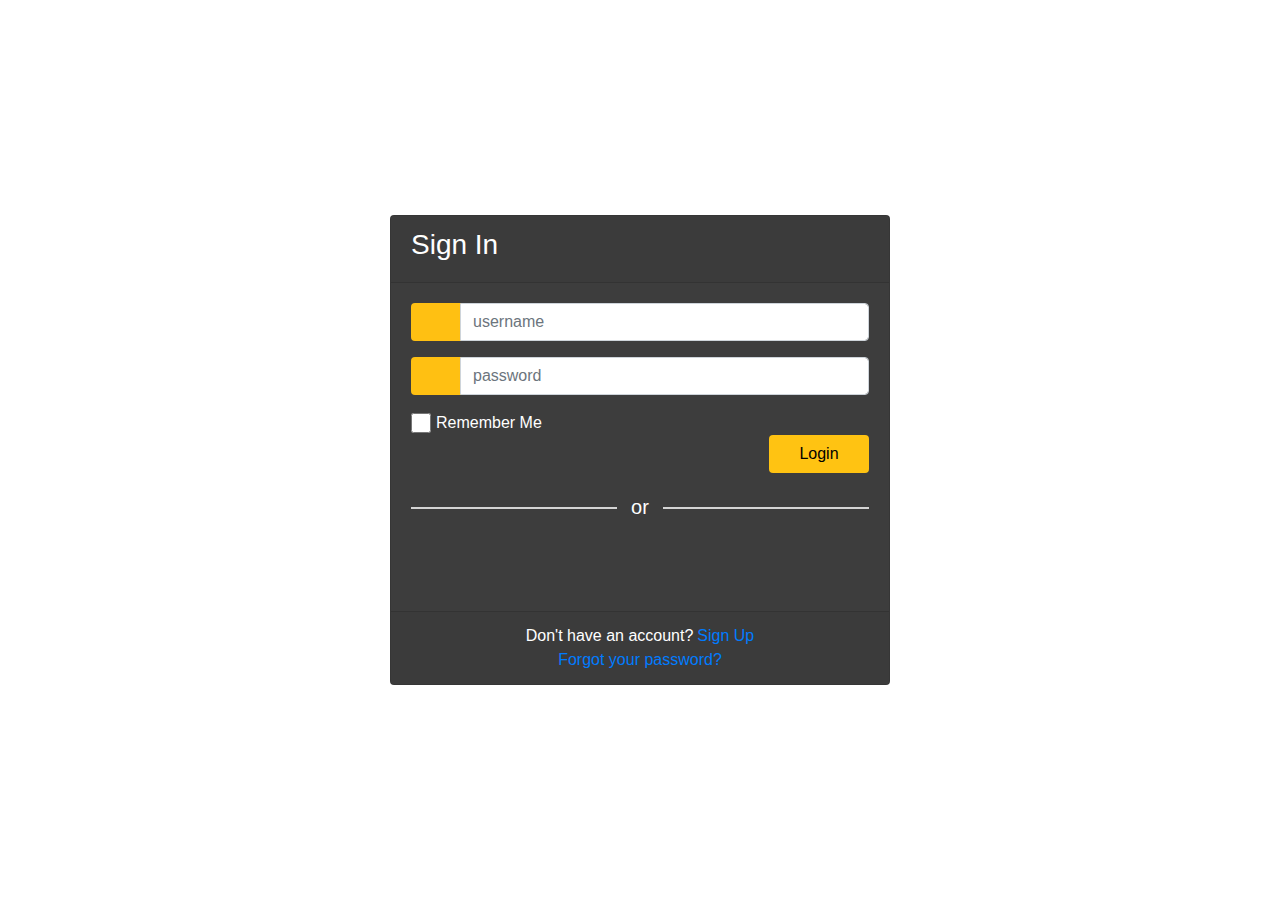
<file: loginpage.html>
<!DOCTYPE html>
<html lang="en">
<head>
    <link href="//maxcdn.bootstrapcdn.com/bootstrap/4.1.1/css/bootstrap.min.css" rel="stylesheet" id="bootstrap-css">
    <script src="//maxcdn.bootstrapcdn.com/bootstrap/4.1.1/js/bootstrap.min.js"></script>
    <script src="//cdnjs.cloudflare.com/ajax/libs/jquery/3.2.1/jquery.min.js"></script>
    <meta charset="UTF-8">
    <meta http-equiv="X-UA-Compatible" content="IE=edge">
    <meta name="viewport" content="width=device-width, initial-scale=1.0">
    <title>Login page</title>
    <link rel="stylesheet" href="https://stackpath.bootstrapcdn.com/bootstrap/4.1.3/css/bootstrap.min.css" integrity="sha384-MCw98/SFnGE8fJT3GXwEOngsV7Zt27NXFoaoApmYm81iuXoPkFOJwJ8ERdknLPMO" crossorigin="anonymous">

	<link rel="stylesheet" href="https://use.fontawesome.com/releases/v5.3.1/css/all.css" integrity="sha384-mzrmE5qonljUremFsqc01SB46JvROS7bZs3IO2EmfFsd15uHvIt+Y8vEf7N7fWAU" crossorigin="anonymous">

    <link rel="stylesheet" href="loginpagestyle.css"
</head>

<body>
    <div class="container">
        <div class="d-flex justify-content-center h-100">
            <div class="card">
                <div class="card-header">
                    <h3>Sign In</h3>
                </div>
                <div class="card-body">
                    <form>
                        <div class="input-group form-group">
                            <div class="input-group-prepend">
                                <span class="input-group-text"><i class="fas fa-user"></i></span>
                            </div>
                            <input type="text" class="form-control" placeholder="username">
                            
                        </div>
                        <div class="input-group form-group">
                            <div class="input-group-prepend">
                                <span class="input-group-text"><i class="fas fa-key"></i></span>
                            </div>
                            <input type="password" class="form-control" placeholder="password">
                        </div>
                        <div class="row align-items-center remember">
                            <input type="checkbox">Remember Me
                        </div>
                        <div class="form-group">
                            <input type="submit" value="Login" class="btn float-right login_btn">
                        </div>
                        <div>
                            <h5>or</h5>
                        </div>
                        
                        <div class="d-flex justify-content-end social_icon">
                            <span><i class="fab fa-facebook-square"></i></span>
                            <span><i class="fab fa-google-plus-square"></i></span>
                            <span><i class="fab fa-twitter-square"></i></span>
                        </div>
                    </form>
                </div>
                <div class="card-footer">
                    <div class="d-flex justify-content-center links">
                        Don't have an account?<a href="signup.html">Sign Up</a>
                    </div>
                    <div class="d-flex justify-content-center">
                        <a href="#">Forgot your password?</a>
                    </div>
                </div>
            </div>
        </div>
    </div>
</body>
</html>
</file>
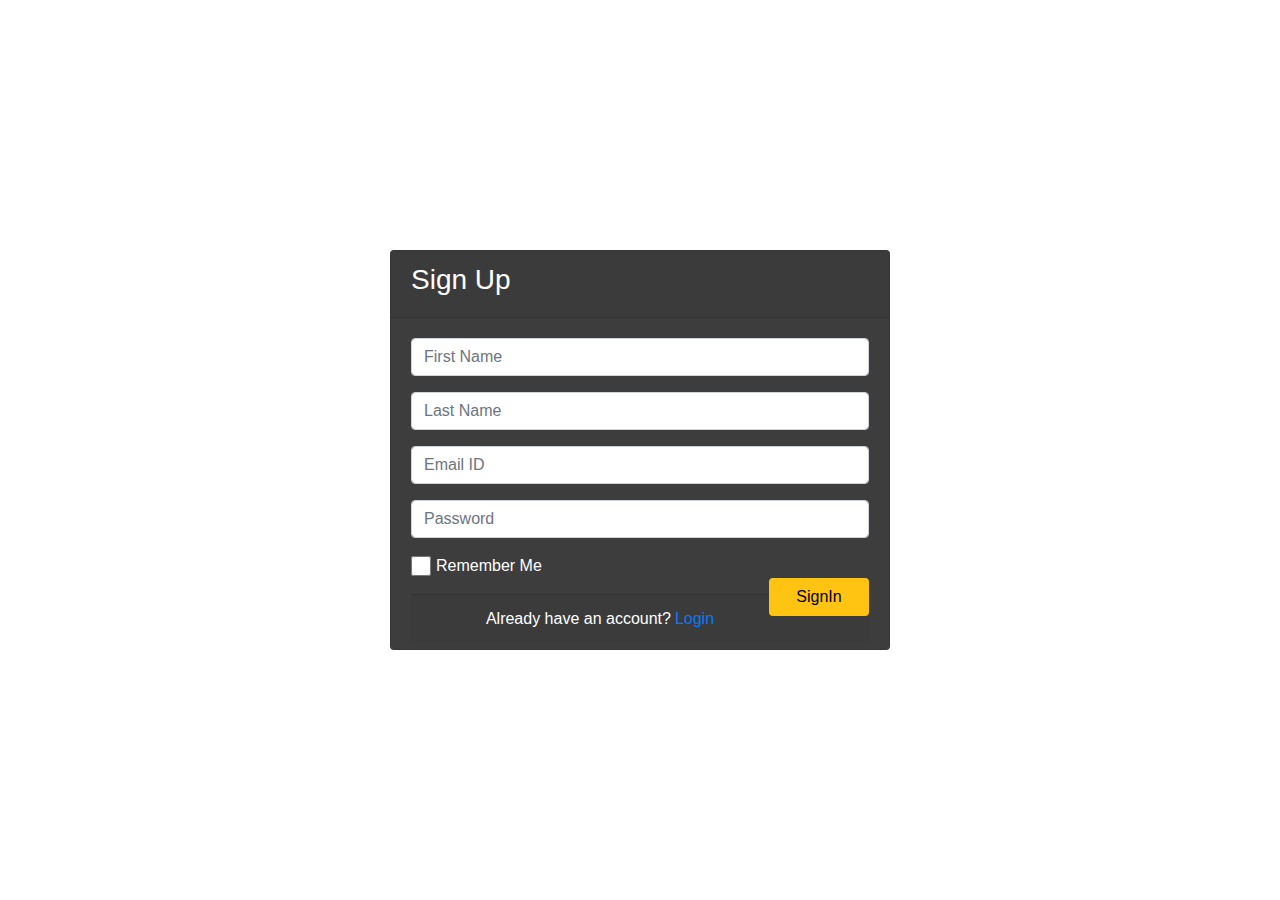
<file: signup.html>
<!DOCTYPE html>
<html lang="en">
<head>
    <link href="//maxcdn.bootstrapcdn.com/bootstrap/4.1.1/css/bootstrap.min.css" rel="stylesheet" id="bootstrap-css">
    <script src="//maxcdn.bootstrapcdn.com/bootstrap/4.1.1/js/bootstrap.min.js"></script>
    <script src="//cdnjs.cloudflare.com/ajax/libs/jquery/3.2.1/jquery.min.js"></script>
    <meta charset="UTF-8">
    <meta http-equiv="X-UA-Compatible" content="IE=edge">
    <meta charset="UTF-8">
    <meta http-equiv="X-UA-Compatible" content="IE=edge">
    <meta name="viewport" content="width=device-width, initial-scale=1.0">
    <title>Sign Up page</title>

    <link rel="stylesheet" href="https://stackpath.bootstrapcdn.com/bootstrap/4.1.3/css/bootstrap.min.css" integrity="sha384-MCw98/SFnGE8fJT3GXwEOngsV7Zt27NXFoaoApmYm81iuXoPkFOJwJ8ERdknLPMO" crossorigin="anonymous">

	<link rel="stylesheet" href="https://use.fontawesome.com/releases/v5.3.1/css/all.css" integrity="sha384-mzrmE5qonljUremFsqc01SB46JvROS7bZs3IO2EmfFsd15uHvIt+Y8vEf7N7fWAU" crossorigin="anonymous">

    <link rel="stylesheet" href="signupstyle.css"

    
</head>
<body>
    <div class="container">
        <div class="d-flex justify-content-center h-100">
            <div class="card">
                <div class="card-header">
                    <h3>Sign Up</h3>
                </div>
                <div class="card-body">
                    <form>
                        <div class="input-group form-group">
                            <input type="text" class="form-control" placeholder="First Name">
                        </div>

                        <div class="input-group form-group">
                            <input type="text" class="form-control" placeholder="Last Name">
                        </div>

                        <div class="input-group form-group">
                            <input type="password" class="form-control" placeholder="Email ID">
                        </div>

                        <div class="input-group form-group">
                            <input type="password" class="form-control" placeholder="Password">
                        </div>

                        <div class="row align-items-center remember">
                            <input type="checkbox">Remember Me
                        </div>

                        <div class="form-group">
                            <input type="submit" value="SignIn" class="btn float-right login_btn">
                        </div>
                    </form>
                    <div class="card-footer">
                        <div class="d-flex justify-content-center links">
                            Already have an account?<a href="loginpage.html">Login</a>
                        </div>
                    </div>
                </div>
            </div>
        </div>
    </div>

    
</body>
</html>
</file>
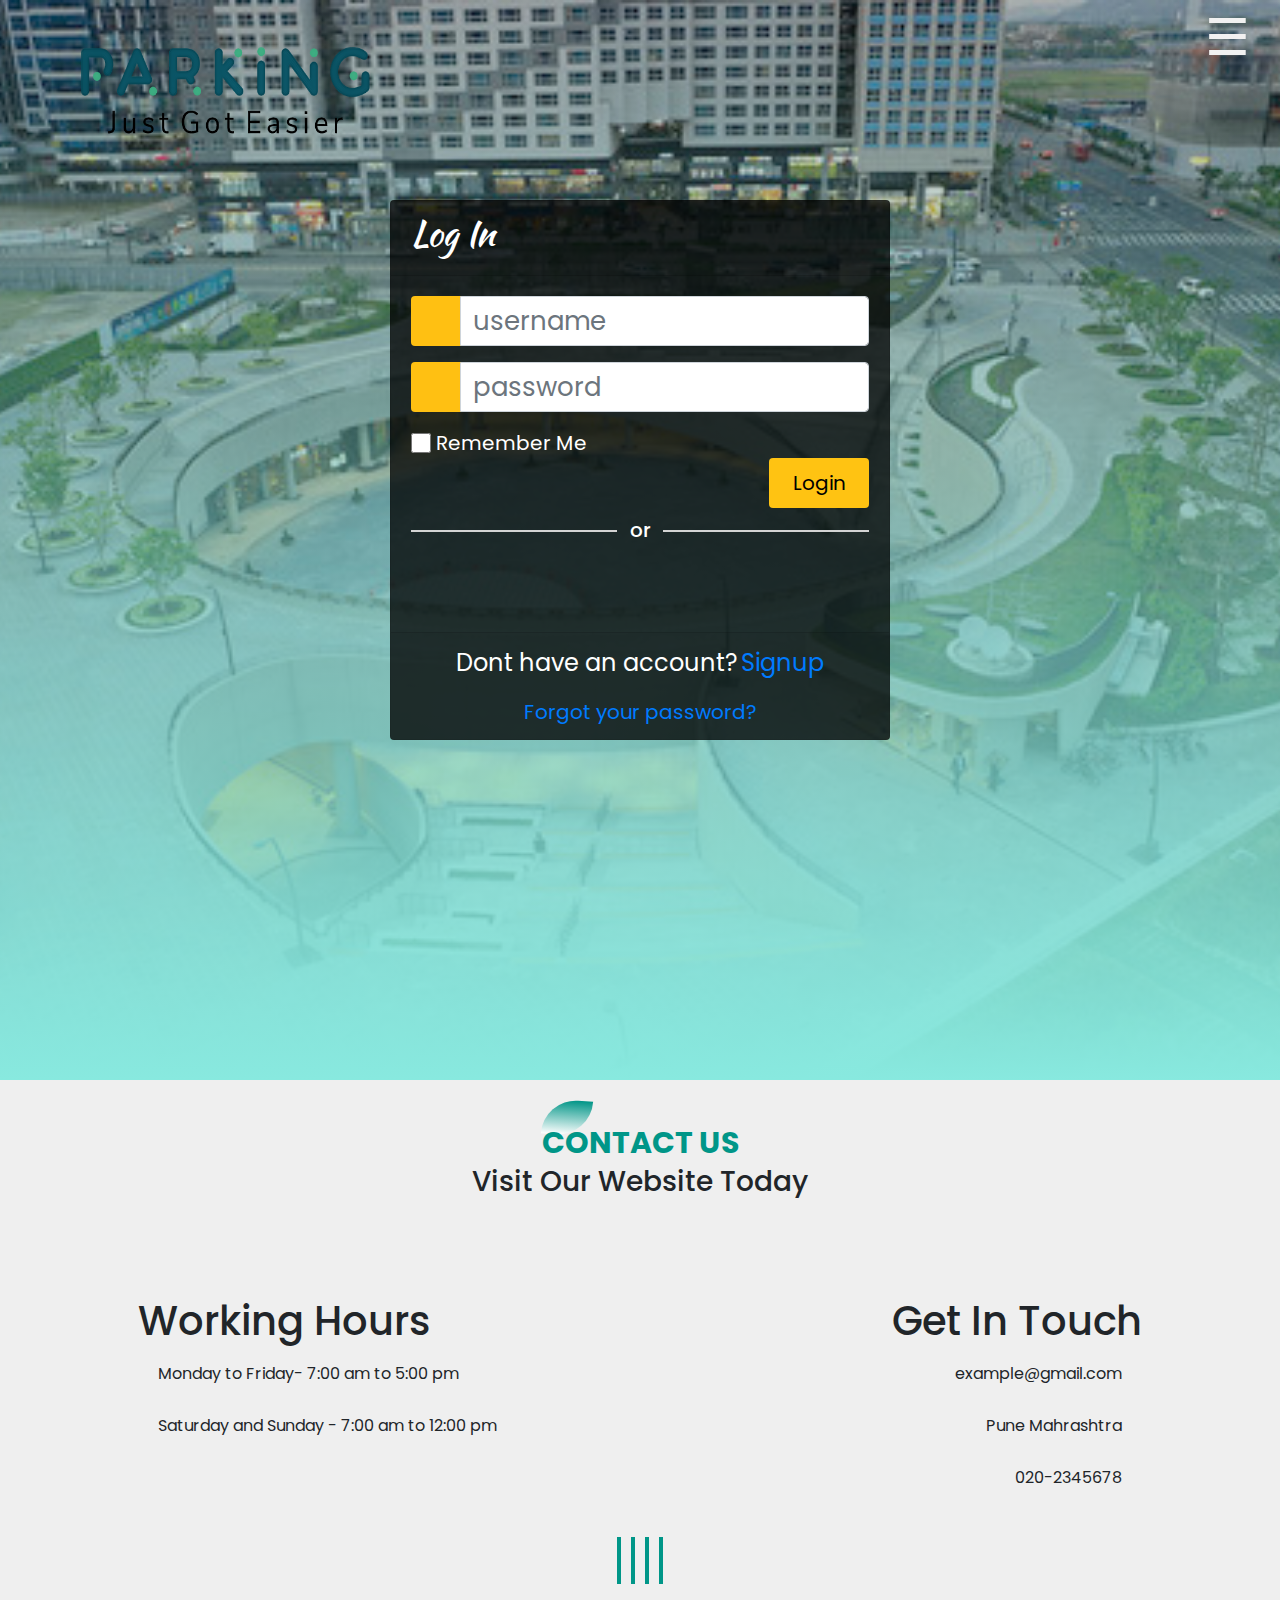
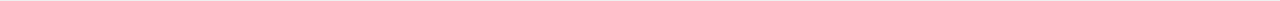
<file: Main/LoginPage/Login.html>
<!DOCTYPE html>
<html lang="en">
    <head>
        <meta charset="utf-8">
        <meta name="viewport" content="width=device-width , initial-scale= 1.0">

        <title>Smart Car Parking System</title>

        <link href="https://maxcdn.bootstrapcdn.com/bootstrap/4.1.1/css/bootstrap.min.css" rel="stylesheet" id="bootstrap-css">
        <script src="https://maxcdn.bootstrapcdn.com/bootstrap/4.1.1/js/bootstrap.min.js"></script>
        <script src="https://cdnjs.cloudflare.com/ajax/libs/jquery/3.2.1/jquery.min.js"></script>
        <meta charset="UTF-8">
        <meta http-equiv="X-UA-Compatible" content="IE=edge">
        <meta name="viewport" content="width=device-width, initial-scale=1.0">
        <title>Login page</title>
        <link rel="stylesheet" href="https://stackpath.bootstrapcdn.com/bootstrap/4.1.3/css/bootstrap.min.css" integrity="sha384-MCw98/SFnGE8fJT3GXwEOngsV7Zt27NXFoaoApmYm81iuXoPkFOJwJ8ERdknLPMO" crossorigin="anonymous">
    
        <link rel="stylesheet" href="https://use.fontawesome.com/releases/v5.3.1/css/all.css" integrity="sha384-mzrmE5qonljUremFsqc01SB46JvROS7bZs3IO2EmfFsd15uHvIt+Y8vEf7N7fWAU" crossorigin="anonymous">
    
        <link rel="stylesheet" href="loginpagestyle.css">

        <link rel="preconnect" href="https://fonts.gstatic.com">
        <link href="https://fonts.googleapis.com/css2?family=Kaushan+Script&display=swap" rel="stylesheet">
        <link href="https://fonts.googleapis.com/css2?family=Poppins:wght@300&display=swap" rel="stylesheet">

  </head>

  <body>
      <section id="banner">
    <div id ="sidenav">        
          
    <nav>
        <img id="logo" src="../Resources/1.png", alt="Logo of the Website" height="120px" width="300px">
        
        <div id="myNav" class="overlay">
            <a href="javascript:void(0)" class="closebtn" onclick="closeNav()">&times;</a>
            <div class="overlay-content">
              <a href = "../IndexPage/Main.html" onclick="closeNav()">Home</a>
              <a href = "#footer" onclick="closeNav()">Contact Us </a>
    
            </div>
          </div>
          <div id=navs>
          <span id="span" style="font-size:50px; cursor:pointer" onclick="openNav()">&#9776; </span>
          </div>
          
          <script>
          function openNav() {
            document.getElementById("myNav").style.width = "20%";
          }
          
          function closeNav() {
            document.getElementById("myNav").style.width = "0%";
          }
          </script>
    </nav>
    </div>


    <div class="container">
        <div class="d-flex justify-content-center h-100">
            <div class="card">
                <div class="card-header">
                    <h4>Log In</h4>
                </div>
                <div class="card-body">
                    <form id="contents">
                        <div class="input-group form-group">
                            <div class="input-group-prepend">
                                <span class="input-group-text"><i class="fas fa-user"></i></span>
                            </div>
                            <input id="cont1" type="text" class="form-control" placeholder="username">
                            
                        </div>
                        <div class="input-group form-group">
                            <div class="input-group-prepend">
                                <span class="input-group-text"><i class="fas fa-key"></i></span>
                            </div>

                            <input id="cont2" type="password" class="form-control" placeholder="password">
                        </div>

                        <div class="row align-items-center remember">
                            <input type="checkbox">Remember Me
                        </div>

                        <div class="form-group">
                            <input type="submit" value="Login" class="btn float-right login_btn">
                        </div>
                        <div>
                            <h5>or</h5>
                        </div>
                        
                        <div class="d-flex justify-content-end social_icon">
                            <span><i class="fab fa-facebook-square"></i></span>
                            <span><i class="fab fa-google-plus-square"></i></span>
                            <span><i class="fab fa-twitter-square"></i></span>
                            <br>
                            <br>
                        </div>
                    </form>
                </div>

                <div class="card-footer">
                    <div class="d-flex justify-content-center links">
                        <p>Dont have an account?</p><a href="../SignUp/signup.html">Signup</a>
                    </div>
                    <div id="link" class="d-flex justify-content-center">
                        <a href="../SignUp/forgotpassword.html">Forgot your password?</a>
                    </div>
                </div>
            </div>
        </div>
    </div>
      </section>


      <section id=footer>
        <div class="title_text">
          <p>CONTACT US</p>
          <h3> Visit Our Website Today</h3>
        </div>
      
      <div class="footer_row">
      <div class="footer_left">
        <h1>Working Hours</h1>
        <p><i class="fas fa-clock"></i>Monday to Friday- 7:00 am to 5:00 pm</p>
        <p> <i class="fas fa-clock"></i>Saturday and Sunday - 7:00 am to 12:00 pm</p>
      
      </div>
      
      <div class="footer_right">
        <h1> Get In Touch</h1>
        <p>example@gmail.com<i class="fas fa-paper-plane"></i></p>
        <p>Pune Mahrashtra<i class="fas fa-map-marker-alt"></i></p>
        <p>020-2345678<i class="fas fa-phone"></i></p>
      </div>
      </div>
      
      <div class="Social_links">
        <i class="fab fa-facebook"></i>
        <i class="fab fa-instagram"></i>
        <i class="fab fa-twitter"></i>
        <i class="fab fa-youtube"></i>
      
      </div>
      
      </section>

</body>
</html>
</file>
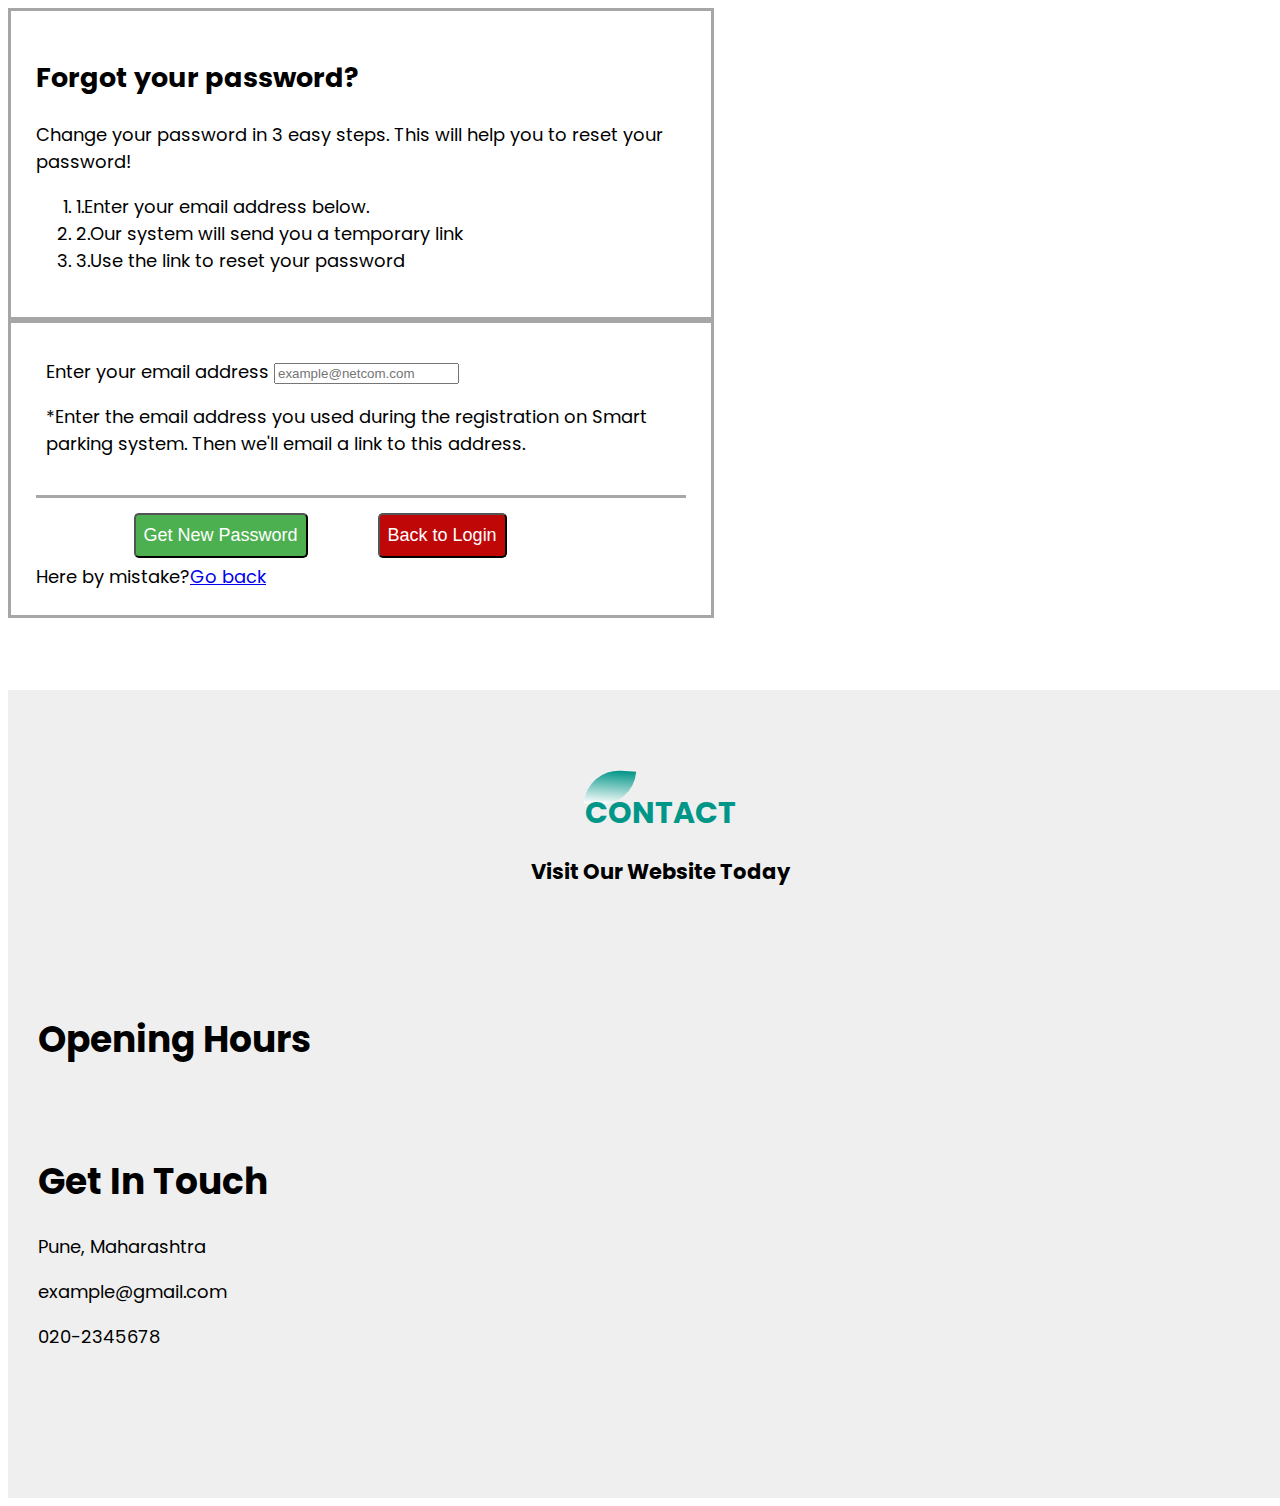
<file: Main/SignUp/forgotpassword.html>
<!DOCTYPE html>
<html lang="en">
<head>
    <meta charset="UTF-8">
    <meta http-equiv="X-UA-Compatible" content="IE=edge">
    <meta name="viewport" content="width=device-width, initial-scale=1.0">

    <link rel="stylesheet" href="https://stackpath.bootstrapcdn.com/bootstrap/4.1.3/css/bootstrap.min.css" integrity="sha384-MCw98/SFnGE8fJT3GXwEOngsV7Zt27NXFoaoApmYm81iuXoPkFOJwJ8ERdknLPMO" crossorigin="anonymous">
	<link rel="stylesheet" href="https://use.fontawesome.com/releases/v5.3.1/css/all.css" integrity="sha384-mzrmE5qonljUremFsqc01SB46JvROS7bZs3IO2EmfFsd15uHvIt+Y8vEf7N7fWAU" crossorigin="anonymous">
	<link rel="stylesheet" href="https://use.fontawesome.com/releases/v5.3.1/css/all.css" integrity="sha384-mzrmE5qonljUremFsqc01SB46JvROS7bZs3IO2EmfFsd15uHvIt+Y8vEf7N7fWAU" crossorigin="anonymous">

    <title>Forgot password page</title>
    <link rel="stylesheet" href="forgotpasswordstyle.css">
	
	<link rel="preconnect" href="https://fonts.gstatic.com">
    <link href="https://fonts.googleapis.com/css2?family=Kaushan+Script&display=swap" rel="stylesheet">
    <link href="https://fonts.googleapis.com/css2?family=Poppins:wght@300&display=swap" rel="stylesheet">

</head>

<body>


    <div class="container padding-bottom-3x mb-2 mt-5">
	    <div class="row justify-content-center">
	        <div class="col-lg-8 col-md-10">
	            <div class="card">
	                <h2>Forgot your password?</h2>
	                <p>Change your password in 3 easy steps. This will help you to reset your password!</p>
	                <ol class="list-unstyled">
	                    <li>1.<span class="text-primary text-medium"></span>Enter your email address below.</li>
	                    <li>2.<span class="text-primary text-medium"></span>Our system will send you a temporary link</li>
	                    <li>3.<span class="text-primary text-medium"></span>Use the link to reset your password</li>
	                </ol>
	            </div>
	            <form class="card mt-4">
	                <div class="card-body">
	                    <div class="form-group"> <label for="email-for-pass">Enter your email address</label>
                             <input class="form-control" type="text" id="email-for-pass" required="" placeholder="example@netcom.com">
                             <p class="form-text text-muted">*Enter the email address you used during the registration on Smart parking system. Then we'll email a link to this address.</p> 
                        </div>
	                </div>

	            <div class="card-footer"> 
                        <button class="btn btn-newpwd" type="submit">Get New Password</button> 
                        <button class="btn btn-login" type="submit">Back to Login</button> 
                </div>
                <p1>
                    Here by mistake?<a href="../LoginPage/Login.html">Go back</a>
                </p1>

                <div>

                </div>
	            </form>
	        </div>
	    </div>
	</div>


    <section id=footer>
        <div class="title_text">
          <p>CONTACT</p>
          <h3> Visit Our Website Today</h3>
        </div>
      
          <div class="footer_row>">
            <div class="footer_left">
              <h1>Opening Hours</h1>
              </div>
      
              <div class="footer_right">
                <h1> Get In Touch</h1>
                <p>Pune, Maharashtra</p>
                <p>example@gmail.com</p>
                <p>020-2345678</p>
              </div>
      
            </div>
      
      </section>

</body>
</html>
</file>
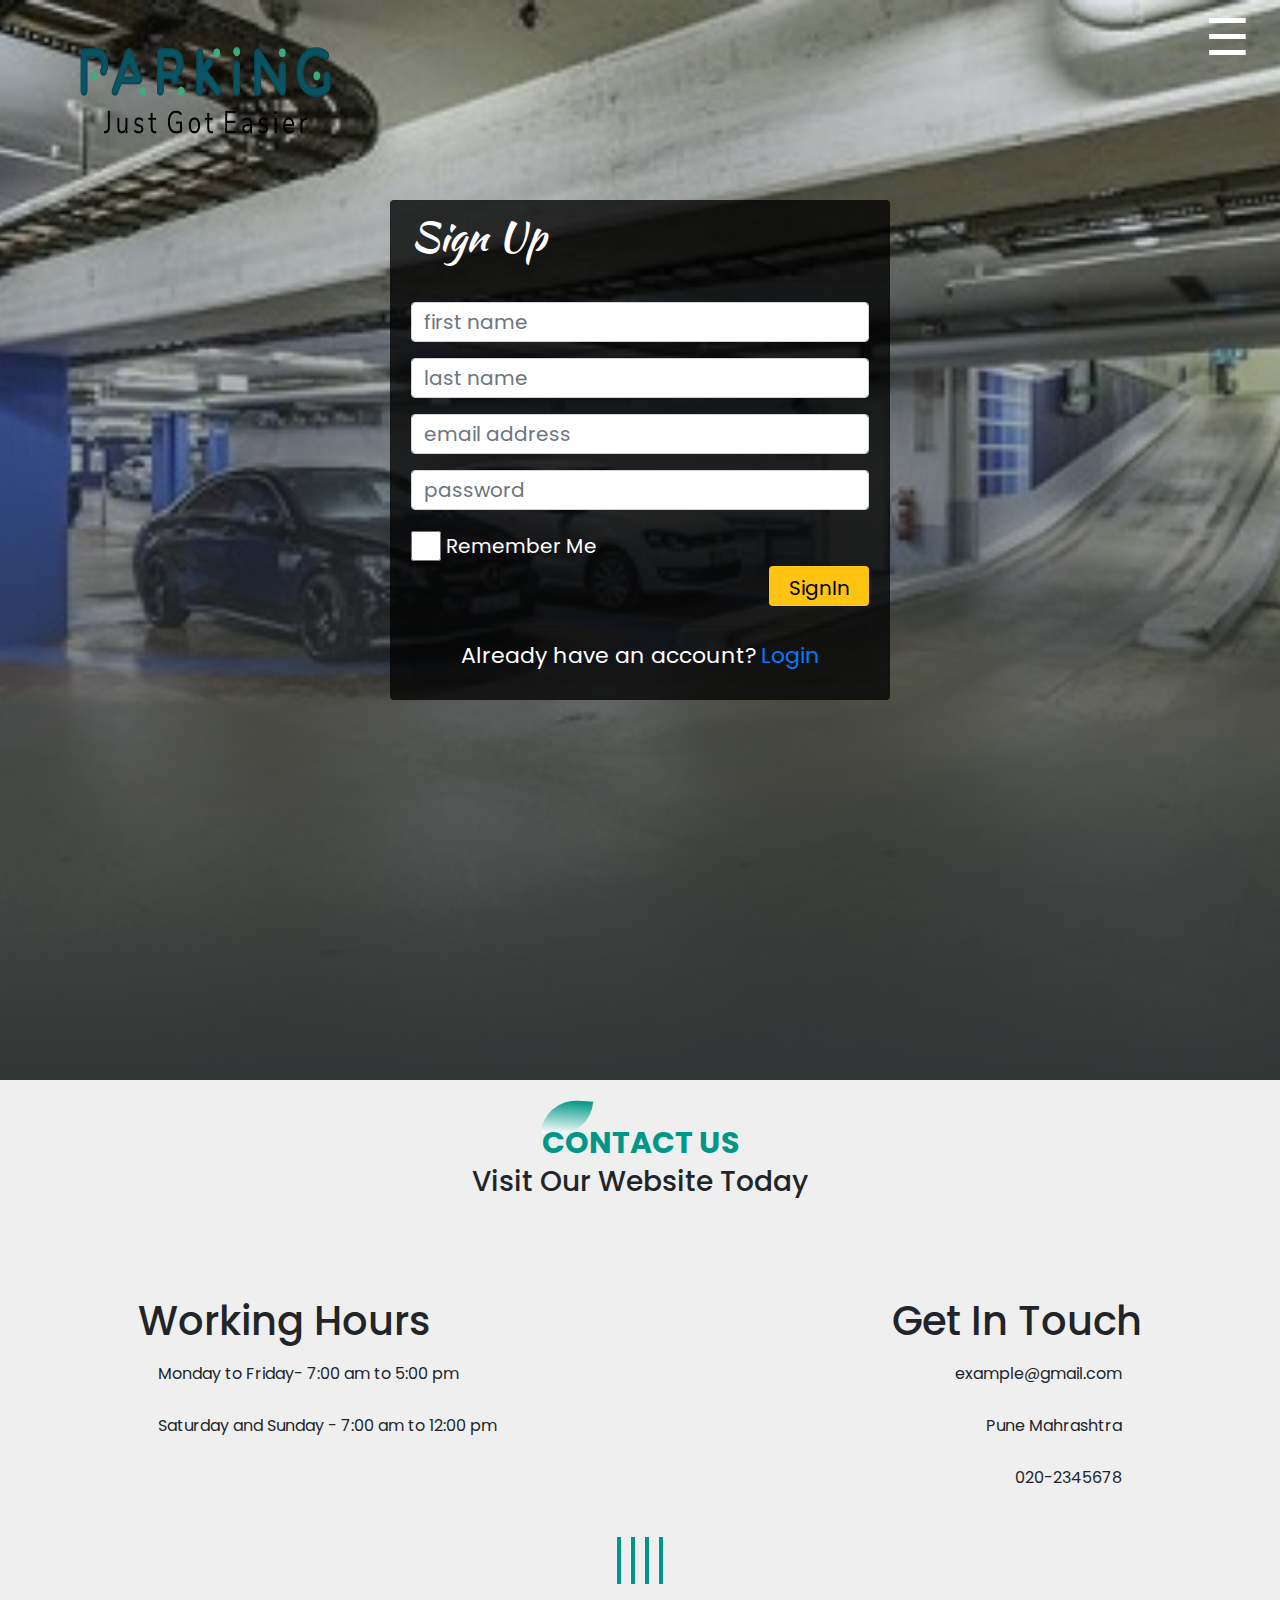
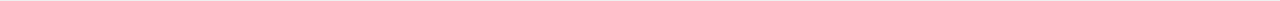
<file: Main/SignUp/signup.html>
<!DOCTYPE html>
<html lang="en">
<head>
    <meta charset="utf-8">
    <meta name="viewport" content="width=device-width , initial-scale= 1.0">
    <link href="https://maxcdn.bootstrapcdn.com/bootstrap/4.1.1/css/bootstrap.min.css" rel="stylesheet" id="bootstrap-css">
    <script src="https://maxcdn.bootstrapcdn.com/bootstrap/4.1.1/js/bootstrap.min.js"></script>
    <script src="https://cdnjs.cloudflare.com/ajax/libs/jquery/3.2.1/jquery.min.js"></script>
    <meta charset="UTF-8">
    <meta http-equiv="X-UA-Compatible" content="IE=edge">
    <meta charset="UTF-8">
    <meta http-equiv="X-UA-Compatible" content="IE=edge">
    <meta name="viewport" content="width=device-width, initial-scale=1.0">
    
    <title>Sign Up page</title>

    <link rel="stylesheet" href="https://stackpath.bootstrapcdn.com/bootstrap/4.1.3/css/bootstrap.min.css" integrity="sha384-MCw98/SFnGE8fJT3GXwEOngsV7Zt27NXFoaoApmYm81iuXoPkFOJwJ8ERdknLPMO" crossorigin="anonymous">

	<link rel="stylesheet" href="https://use.fontawesome.com/releases/v5.3.1/css/all.css" integrity="sha384-mzrmE5qonljUremFsqc01SB46JvROS7bZs3IO2EmfFsd15uHvIt+Y8vEf7N7fWAU" crossorigin="anonymous">

    <link rel="stylesheet" href="signupstyle.css">

    <link rel="preconnect" href="https://fonts.gstatic.com">
    <link href="https://fonts.googleapis.com/css2?family=Kaushan+Script&display=swap" rel="stylesheet">
    <link href="https://fonts.googleapis.com/css2?family=Poppins:wght@300&display=swap" rel="stylesheet">

    
</head>
<body>
    <section id="S_Banner">

            <img id="logo" src="../Resources/1.png", alt="Logo of the Website" height="120px" width="260px" id=Logo>

            <div id="myNav" class="overlay">
                <a href="javascript:void(0)" class="closebtn" onclick="closeNav()">&times;</a>
                <div class="overlay-content">
                  <a href = "../IndexPage/Main.html" onclick="closeNav()">Home</a>
                  <a href = "#footer" onclick="closeNav()">Contact Us </a>        
                </div>
              </div>
              
              <span id="span" style="font-size:50px; cursor:pointer" onclick="openNav()"> &#9776; </span>
              
              <script>
              function openNav() {
                document.getElementById("myNav").style.width = "20%";
              }
              
              function closeNav() {
                document.getElementById("myNav").style.width = "0%";
              }
              </script>

            <div class="container">
                <div class="d-flex justify-content-center h-100">
                    <div class="card">
                        <div class="card-header">
                            <h3>Sign Up</h3>
                        </div>        
                        <div class="card-body">
                            <form id="contents">
                                <div class="input-group form-group">
                                    <input type="text" class="form-control" placeholder="first name">
                                </div>
        
                                <div class="input-group form-group">
                                    <input type="text" class="form-control" placeholder="last name">
                                </div>
        
                                <div class="input-group form-group">
                                    <input type="password" class="form-control" placeholder="email address">
                                </div>
        
                                <div class="input-group form-group">
                                    <input type="password" class="form-control" placeholder="password">
                                </div>
        
                                <div class="row align-items-center remember">
                                    <input type="checkbox">Remember Me
                                </div>
        
                                <div class="form-group">
                                    <input type="submit" value="SignIn" class="btn float-right login_btn">
                                </div>
                            </form>
        
                            <div class="card-footer">
                                <div class="d-flex justify-content-center links">
                                    Already have an account?<a href="../LoginPage/Login.html">Login</a>
                                </div>
                            </div>
                        </div>
                    </div>
                </div>
            </div>
        
    </section>



        <section id=footer>
            <div class="title_text">
              <p>CONTACT US</p>
              <h3> Visit Our Website Today</h3>
            </div>
          
          <div class="footer_row">
          <div class="footer_left">
            <h1>Working Hours</h1>
            <p><i class="fas fa-clock"></i>Monday to Friday- 7:00 am to 5:00 pm</p>
            <p> <i class="fas fa-clock"></i>Saturday and Sunday - 7:00 am to 12:00 pm</p>
          
          </div>
          
          <div class="footer_right">
            <h1> Get In Touch</h1>
            <p>example@gmail.com<i class="fas fa-paper-plane"></i></p>
            <p>Pune Mahrashtra<i class="fas fa-map-marker-alt"></i></p>
            <p>020-2345678<i class="fas fa-phone"></i></p>
          </div>
          </div>
          
          <div class="Social_links">
            <i class="fab fa-facebook"></i>
            <i class="fab fa-instagram"></i>
            <i class="fab fa-twitter"></i>
            <i class="fab fa-youtube"></i>
          
          </div>
          
          </section>


    
</body>
</html>
</file>
<file: loginpagestyle.css>
html,body{
    background-image: url('https://gopazo.com/wp-content/uploads/2019/05/Security-Guard-checklist-Underground-Garages-Checklist-1200x731.jpg');
    background-size: cover;
    background-repeat: no-repeat;
    height: 100%;
    font-family: 'Numans', sans-serif;
    }
    
.container{
    height: 100%;
    align-content: center;
    }
    
.card{
    height: 470px;
    margin-top: auto;
    margin-bottom: auto;
    width: 500px;
    background-color: rgba(0, 0, 0, 0.76) !important;
    }

h5{

    color: white;
    margin: 60px 0 5px;
    text-align: center;
	position: relative;

}

h5:before{
    left: 0;
}

h5::before, h5:after{
    content: "";
    height: 2px;
    width: 45%;
    background: #d4d4d4;
    position: absolute;
    top: 50%;
    z-index: 2;
}

h5:after{
    right: 0;
}
    
.social_icon span{
    font-size: 60px;
    margin-left: 70px;
    color: #ffc012;
    }
    
.social_icon span:hover{
    color: white;
    cursor: pointer;
    }
    
.card-header h3{
    color: white;
    }
    
.social_icon{
    position: absolute;
    left: 30px
    }
    
.input-group-prepend span{
    width: 50px;
    background-color: #ffc012;
    color: black;
    border:0 !important;
    }
    
input:focus{
    outline: 0 0 0 0  !important;
    box-shadow: 0 0 0 0 !important;
    
    }
    
.remember{
    color: white;
    }
    
.remember input
    {
    width: 20px;
    height: 20px;
    margin-left: 15px;
    margin-right: 5px;
    }
    
.login_btn{
    color: black;
    background-color: #FFC312;
    width: 100px;
    }
    
.login_btn:hover{
    color: black;
    background-color: white;
    }
    
.links{
    color: white;
    }
    
.links a{
    margin-left: 4px;
    }
</file>
<file: signupstyle.css>
html,body{
    background-image: url('https://gopazo.com/wp-content/uploads/2019/05/Security-Guard-checklist-Underground-Garages-Checklist-1200x731.jpg');
    background-size: cover;
    background-repeat: no-repeat;
    height: 100%;
    font-family: 'Numans', sans-serif;
    }

.container{
    height: 100%;
    align-content: center;
    }
        
.card{
    height: 400px;
    margin-top: auto;
    margin-bottom: auto;
    width: 500px;
    background-color: rgba(0, 0, 0, 0.76) !important;
    }
.social_icon span{
    font-size: 60px;
    margin-left: 10px;
    color: #ffc012;
    }
            
.social_icon span:hover{
    color: white;
    cursor: pointer;
    }
            
.card-header h3{
    color: white;
    }
            
.social_icon{
    position: absolute;
    right: 20px;
    top: -45px;
    }
            
.input-group-prepend span{
    width: 50px;
    background-color: #ffc012;
    color: black;
    border:0 !important;
    }
            
input:focus{
    outline: 0 0 0 0  !important;
    box-shadow: 0 0 0 0 !important;
    }
            
.remember{
    color: white;
    }
            
.remember input{
    width: 20px;
    height: 20px;
    margin-left: 15px;
    margin-right: 5px;
    }
            
.login_btn{
    color: black;
    background-color: #FFC312;
    width: 100px;
    }
            
.login_btn:hover{
    color: black;
    background-color: white;
    }
            
.links{
    color: white;
    }
            
.links a{
    margin-left: 4px;
    }
</file>
<file: Main/LoginPage/loginpagestyle.css>
body{
    font-family: Poppins, sans-serif;
    }
    
.container{
    height: 100%;
    align-content: center;
    }
#banner{
        background: linear-gradient(rgba(0,0,0,0.2),#88e9df), url("../Resources/Image-2.jpg");
        background-size: cover;
        background-position: center;
        height: 120vh;
   }
    
.card{
    height: 540px;
    margin-top: 200px;
    margin-bottom: auto;
    width: 500px;
    background-color: rgba(0, 0, 0, 0.76) !important;    
 

    }

h5{

    color: white;
    margin: 60px 0 5px;
    text-align: center;
	position: relative;

}


h5:before{
    left: 0;
}

h5::before, h5:after{
    content: "";
    height: 2px;
    width: 45%;
    background: #d4d4d4;
    position: absolute;
    top: 50%;
    z-index: 2;
}

h5:after{
    right: 0;
}
    
.social_icon span{
    font-size: 60px;
    margin-left: 40px;
    color: #ffc012;
    height: 120px;
    width: 120px;
    }
    
.social_icon span:hover{
    color: white;
    cursor: pointer;
    }
    
.card-header h4{
    color: white;
    font-size: 35px;
    font-family: 'Kaushan Script', cursive; 
    }
    
.social_icon{
    position: absolute;
    left: 30px
    }
    
.input-group-prepend span{
    width: 50px;
    background-color: #ffc012;
    color: black;
    border:0 !important;
    }
    
input:focus{
    outline: 0 0 0 0  !important;
    box-shadow: 0 0 0 0 !important;
    
    }
    

.login_btn{
    color: black;
    background-color: #FFC312;
    width: 100px;
    height: 50px;
    font-size: 20px;
    }
    
.login_btn:hover{
    color: black;
    background-color: white;
    }
    
.links{
    color: white;
    font-size: 24px;
    }
    
.links a{
    margin-left: 4px;
    }

#cont1, #cont2{
    height:50px;
    width:50px;
    font-size: 26px;
}

.remember{
    color: white;
    font-size: 20px;
    }
    
.remember input
    {
    width: 20px;
    height: 20px;
    margin-left: 15px;
    margin-right: 5px;

    }

#link{
    font-size: 20px;

    }
    
#span{
        position: absolute;
        right:0px;
        margin-right: 30px;
        color: #f1f1f1;

}
  .overlay {
        height: 100%;
        width: 0;
        position: fixed;
        z-index: 1;
        top: 0;
        right: 0;
        background-color:#009688;
        overflow-x: hidden;
        transition: 0.5s;

}
      
.overlay-content {
        position: relative;
        top: 20%;
        text-align: center;
        margin:auto;
    
}
     
.overlay a {
        padding: 10px;
        text-decoration: none;
        font-size: 25px;
        color: black;
        display: block;
        transition: 0.3s;
    
}
      
.overlay a:hover, .overlay a:focus {
        color: #f1f1f1;
}
      
.overlay .closebtn {
        position: absolute;
        top: 20px;
        right: 40px;
        font-size: 60px;
}

#logo{
    position: absolute;
    top: 4%;
    left:6%;
}

      
#footer{
    width: 100%;
    padding: 100px 20px;
    background: #D3D3D3;

}

.title_text{
    text-align: center;
    padding-bottom: 70px;
}

.title_text p{
    font-size: 30px;
    margin: auto;
    color: #009688;
    font-weight: bold ;
    z-index: 1;
    position: relative;
    display: inline-block;

}

.title_text p::after{
    content: '';
    width: 50px;
    height: 35px;
    background: linear-gradient(#019587, #fff);
    position: absolute;
    top: -20px;
    right :0;
    left: 0;
    z-index: -1;
    transform: rotate(4deg);
    border-top-left-radius: 45px;
    border-bottom-right-radius: 45px;

    
}

.title_text h1{
    font-size: 50px;
}

     
#footer{
    padding: 40px 0 20px;
    background: #efefef;

}

.footer_row{
    width:80%;
    margin: 0 auto;
    display : flex;
    justify-content: space-between;
    flex-wrap: wrap;
}

.footer_left, .footer_right{
    flex-basis: 45%;
    padding: 10px;
    margin-bottom: 20px;
}

.footer_right{
    text-align: right;
}

.footer_row h1{
    margin: 10px 0;
}

.footer_row p{
    line-height: 35px;
}

.footer_left .fas, .footer_right .fas{
    font-size: 20px;
    margin: 10px;
    color: #009688;

}

.Social_links{
    text-align: center;
}


.Social_links .fab{
    height: 50px;
    width: 50px;
    text-align: center;
    font-size: 30px;
    line-height: 40px;
    border: 2px solid #009688;
    cursor: pointer;
    margin: 40px 5px 0;
    color: #009688;
    transition: 0.5s;

}
.Social_links .fab:hover{
    background: #009688;
    color: #fff;
    transform: translateY(-7px);

}
</file>
<file: Main/SignUp/forgotpasswordstyle.css>
body {
    background-position: center;
    background-repeat: no-repeat;
    background-size: cover;
    color: rgb(0, 0, 0);
    font-family: Poppins, sans-serif;
    font-size: 18px;
    font-weight: normal;
    line-height: 1.5;
    text-transform: none
}

.card {
    height: auto;
    margin-top: auto;
    margin-bottom: auto;
    width: 650px;
    padding: 25px;
    border: 3px solid #a7a6a6;
    background-color: rgb(255, 255, 255) !important;

}


.padding-bottom-3x {
    padding-bottom: 72px !important
}

.card-body {
    height: auto;
    margin-top: auto;
    margin-bottom: auto;
    background-color: rgb(255, 255, 255);
    width: auto;
    color: rgb(0, 0, 0);
    padding: 10px;
    padding-bottom: 20px;
}

.card-footer {
    height: auto;
    width: auto;
    color: rgb(0, 0, 0);
    padding-top: 15px;
    padding-bottom: 5px;
    background-color: rgb(255, 255, 255);
    border-top: 3px solid #a7a7a7;
    align-content: center;
}

.btn-newpwd{
    font-size: 18px;
    padding :8px;
    margin-left: 15%;
    background-color: #4CAF50;
    color: white;
    padding-top: 10px;
    padding-bottom: 10px;
    border-radius: 5px;
}

.btn-login{
    font-size: 18px;
    padding :8px;
    margin-left: 10%;
    background-color: rgb(192, 7, 7);
    color: white;
    padding-top: 10px;
    padding-bottom: 10px;
    border-radius: 5px;
}

p{
    color: rgb(0, 0, 0);
}

p1{
    padding-top: 5px;
    text-align: center;
    color: rgb(0, 0, 0);

}

.form-control:focus {
    color: #495057;
    background-color: #fff;
    border-color: #76b7e9;
    outline: 0;
    box-shadow: 0 0 0 0px #28a745
}

     


.title_text{
    text-align: center;
    padding-bottom: 70px;
}

.title_text p{
    font-size: 30px;
    margin: auto;
    color: #009688;
    font-weight: bold ;
    z-index: 1;
    position: relative;
    display: inline-block;

}

.title_text p::after{
    content: '';
    width: 50px;
    height: 35px;
    background: linear-gradient(#019587, #fff);
    position: absolute;
    top: -20px;
    right :0;
    left: 0;
    z-index: -1;
    transform: rotate(4deg);
    border-top-left-radius: 45px;
    border-bottom-right-radius: 45px;

    
}

.title_text h1{
    font-size: 50px;
}

     
#footer{
    width: 100%;
    padding: 100px 20px;
    background: #efefef;

}

.footer_row{
    width:80%;
    margin: 0 auto;
    display : flex;
    justify-content: space-between;
    flex-wrap: wrap;
}

.footer_left, .footer_right{
    flex-basis: 45%;
    padding: 10px;
    margin-bottom: 20px;
}
</file>
<file: Main/SignUp/signupstyle.css>
body{
    background-size: cover;
    background-repeat: no-repeat;
    height: 100%;
    font-family: Poppins, sans-serif;
    }

#S_Banner{
        background: linear-gradient(rgba(255, 255, 255, -0.1),#323636), url("../Resources/Image-3.jpg");
        background-size: cover;
        background-position: center;
        height: 120vh;
    }

.container{
    height: 100%;
    align-content: center;
    }
        
.card{
    height: 500px; 
    margin-top: 200px;
    margin-bottom: auto;
    width: 500px;
    background-color: rgba(0, 0, 0, 0.76) !important;

    }

.card h3{
    font-family: 'Kaushan Script', cursive;
}

.social_icon span{
    font-size: 50px;
    margin-left: 10px;
    color: #ffc012;
    }
            
.social_icon span:hover{
    color: white;
    cursor: pointer;
    }
            
.card-header h3{
    color: white;
    font-size: 40px;

    }
            
.social_icon{
    position: absolute;
    right: 20px;
    top: -43px;
    }
            
.input-group-prepend span{
    width: 40px;
    background-color: #ffc012;
    color: black;
    border:0 !important;
    }
            
input:focus{
    outline: 0 0 0 0  !important;
    box-shadow: 0 0 0 0 !important;
    }
            
.remember{
    color: white;
    font-size: 20px;
    }
            
.remember input{
    width: 30px;
    height: 30px;
    margin-left: 15px;
    margin-right: 5px;
    }
            
.login_btn{
    color: black;
    background-color: #FFC312;
    width: 100px;

    }
            
.login_btn:hover{
    color: black;
    background-color: white;
    }
            
.links{
    color: white;
    }
            
.links a{
    margin-left: 4px;
    }

#contents input{
    height: 40px;
    font-size: 20px;
}

.card-footer{
    font-size: 22px;
    margin-top: 60px;
}


#span{
    position: absolute;
    right:0px;
    margin-right: 30px;
    color: white;
}
.overlay {
    height: 100%;
    width: 0;
    position: fixed;
    z-index: 1;
    top: 0;
    right: 0;
    background-color:#009688;
    overflow-x: hidden;
    transition: 0.5s;
  }
  
  .overlay-content {
    position: relative;
    top: 20%;
    text-align: center;
    margin:auto;
  }
  
  .overlay a {
    padding: 10px;
    text-decoration: none;
    font-size: 25px;
    color: black;
    display: block;
    transition: 0.3s;

  }
  
  .overlay a:hover, .overlay a:focus {
    color: #f1f1f1;
  }
  
  .overlay .closebtn {
    position: absolute;
    top: 20px;
    right: 40px;
    font-size: 60px;
  }
  
#logo{
    position: absolute;
    top: 4%;
    left:6%;
}

     
#footer{
    width: 100%;
    padding: 100px 20px;
    background: #D3D3D3;

}

.title_text{
    text-align: center;
    padding-bottom: 70px;
}

.title_text p{
    font-size: 30px;
    margin: auto;
    color: #009688;
    font-weight: bold ;
    z-index: 1;
    position: relative;
    display: inline-block;

}

.title_text p::after{
    content: '';
    width: 50px;
    height: 35px;
    background: linear-gradient(#019587, #fff);
    position: absolute;
    top: -20px;
    right :0;
    left: 0;
    z-index: -1;
    transform: rotate(4deg);
    border-top-left-radius: 45px;
    border-bottom-right-radius: 45px;

    
}

.title_text h1{
    font-size: 50px;
}
    

     
#footer{
    padding: 40px 0 20px;
    background: #efefef;

}

.footer_row{
    width:80%;
    margin: 0 auto;
    display : flex;
    justify-content: space-between;
    flex-wrap: wrap;
}

.footer_left, .footer_right{
    flex-basis: 45%;
    padding: 10px;
    margin-bottom: 20px;
}

.footer_right{
    text-align: right;
}

.footer_row h1{
    margin: 10px 0;
}

.footer_row p{
    line-height: 35px;
}

.footer_left .fas, .footer_right .fas{
    font-size: 20px;
    margin: 10px;
    color: #009688;

}

.Social_links{
    text-align: center;
}


.Social_links .fab{
    height: 50px;
    width: 50px;
    text-align: center;
    font-size: 30px;
    line-height: 40px;
    border: 2px solid #009688;
    cursor: pointer;
    margin: 40px 5px 0;
    color: #009688;
    transition: 0.5s;

}
.Social_links .fab:hover{
    background: #009688;
    color: #fff;
    transform: translateY(-7px);

}
</file>
